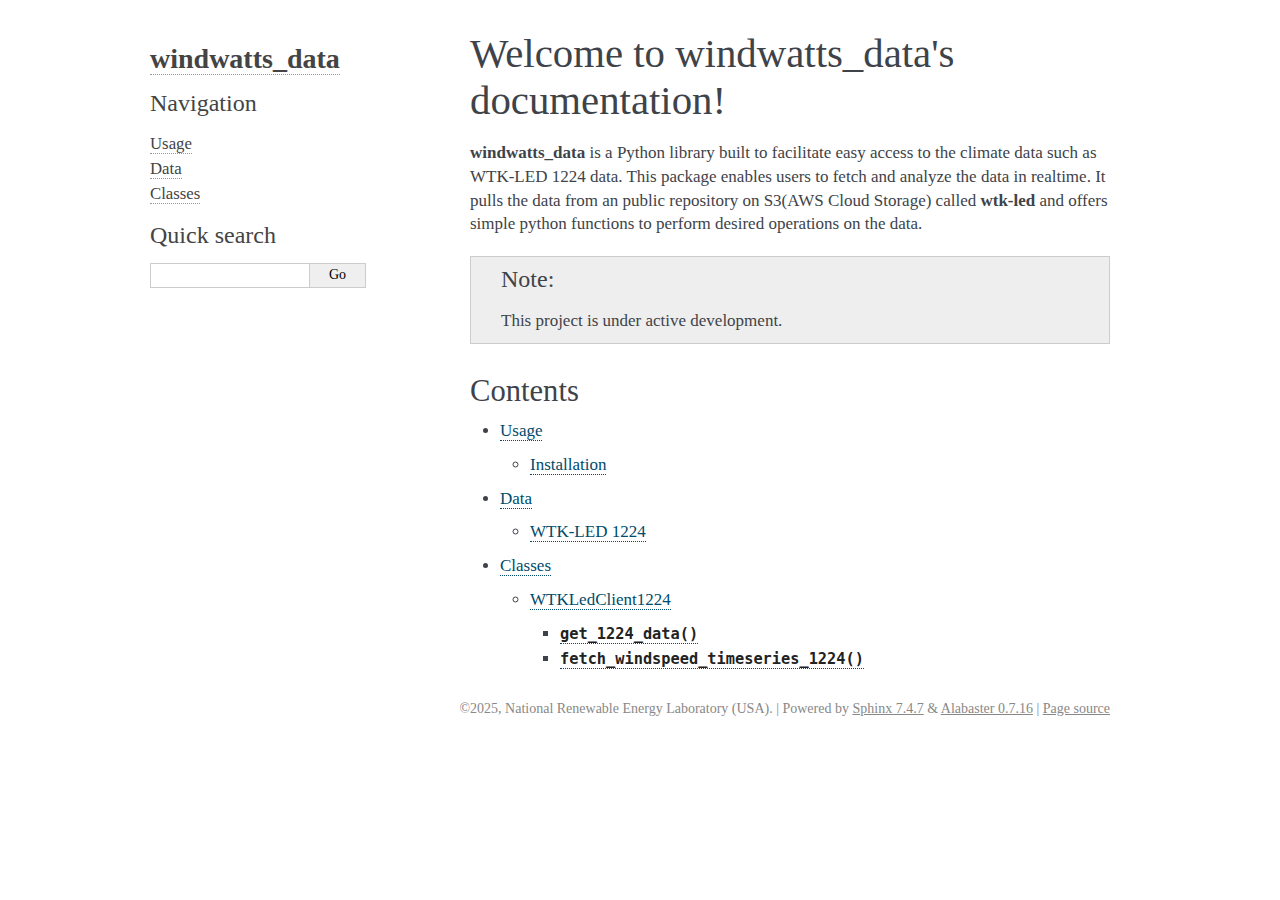
<file: index.html>
<!DOCTYPE html>

<html lang="English" data-content_root="./">
  <head>
    <meta charset="utf-8" />
    <meta name="viewport" content="width=device-width, initial-scale=1.0" /><meta name="viewport" content="width=device-width, initial-scale=1" />

    <title>Welcome to windwatts_data&#39;s documentation! &#8212; windwatts_data 1.0.0 documentation</title>
    <link rel="stylesheet" type="text/css" href="_static/pygments.css?v=5ecbeea2" />
    <link rel="stylesheet" type="text/css" href="_static/alabaster.css?v=12dfc556" />
    <script src="_static/documentation_options.js?v=80cc54d1"></script>
    <script src="_static/doctools.js?v=9a2dae69"></script>
    <script src="_static/sphinx_highlight.js?v=dc90522c"></script>
    <link rel="index" title="Index" href="genindex.html" />
    <link rel="search" title="Search" href="search.html" />
    <link rel="next" title="Usage" href="usage.html" />
   
  <link rel="stylesheet" href="_static/custom.css" type="text/css" />
  

  
  

  </head><body>
  

    <div class="document">
      <div class="documentwrapper">
        <div class="bodywrapper">
          

          <div class="body" role="main">
            
  <section id="welcome-to-windwatts-data-s-documentation">
<h1>Welcome to windwatts_data's documentation!<a class="headerlink" href="#welcome-to-windwatts-data-s-documentation" title="Link to this heading">¶</a></h1>
<p><strong>windwatts_data</strong> is a Python library built to facilitate easy access to the climate data such as WTK-LED 1224 data.
This package enables users to fetch and analyze the data in realtime. It pulls the data from an public repository on S3(AWS Cloud Storage) called <strong>wtk-led</strong>
and offers simple python functions to perform desired operations on the data.</p>
<div class="admonition note">
<p class="admonition-title">Note</p>
<p>This project is under active development.</p>
</div>
<section id="contents">
<h2>Contents<a class="headerlink" href="#contents" title="Link to this heading">¶</a></h2>
<div class="toctree-wrapper compound">
<ul>
<li class="toctree-l1"><a class="reference internal" href="usage.html">Usage</a><ul>
<li class="toctree-l2"><a class="reference internal" href="usage.html#installation">Installation</a></li>
</ul>
</li>
<li class="toctree-l1"><a class="reference internal" href="data.html">Data</a><ul>
<li class="toctree-l2"><a class="reference internal" href="data.html#wtk-led-1224">WTK-LED 1224</a></li>
</ul>
</li>
<li class="toctree-l1"><a class="reference internal" href="classes.html">Classes</a><ul>
<li class="toctree-l2"><a class="reference internal" href="classes.html#wtkledclient1224">WTKLedClient1224</a><ul>
<li class="toctree-l3"><a class="reference internal" href="classes.html#windwatts_data.wtk_client_1224.WTKLedClient1224.get_1224_data"><code class="docutils literal notranslate"><span class="pre">get_1224_data()</span></code></a></li>
<li class="toctree-l3"><a class="reference internal" href="classes.html#windwatts_data.wtk_client_1224.WTKLedClient1224.fetch_windspeed_timeseries_1224"><code class="docutils literal notranslate"><span class="pre">fetch_windspeed_timeseries_1224()</span></code></a></li>
</ul>
</li>
</ul>
</li>
</ul>
</div>
</section>
</section>


          </div>
          
        </div>
      </div>
      <div class="sphinxsidebar" role="navigation" aria-label="Main">
        <div class="sphinxsidebarwrapper">
<h1 class="logo"><a href="#">windwatts_data</a></h1>








<h3>Navigation</h3>
<ul>
<li class="toctree-l1"><a class="reference internal" href="usage.html">Usage</a></li>
<li class="toctree-l1"><a class="reference internal" href="data.html">Data</a></li>
<li class="toctree-l1"><a class="reference internal" href="classes.html">Classes</a></li>
</ul>

<div class="relations">
<h3>Related Topics</h3>
<ul>
  <li><a href="#">Documentation overview</a><ul>
      <li>Next: <a href="usage.html" title="next chapter">Usage</a></li>
  </ul></li>
</ul>
</div>
<search id="searchbox" style="display: none" role="search">
  <h3 id="searchlabel">Quick search</h3>
    <div class="searchformwrapper">
    <form class="search" action="search.html" method="get">
      <input type="text" name="q" aria-labelledby="searchlabel" autocomplete="off" autocorrect="off" autocapitalize="off" spellcheck="false"/>
      <input type="submit" value="Go" />
    </form>
    </div>
</search>
<script>document.getElementById('searchbox').style.display = "block"</script>








        </div>
      </div>
      <div class="clearer"></div>
    </div>
    <div class="footer">
      &#169;2025, National Renewable Energy Laboratory (USA).
      
      |
      Powered by <a href="https://www.sphinx-doc.org/">Sphinx 7.4.7</a>
      &amp; <a href="https://alabaster.readthedocs.io">Alabaster 0.7.16</a>
      
      |
      <a href="_sources/index.rst.txt"
          rel="nofollow">Page source</a>
    </div>

    

    
  </body>
</html>
</file>
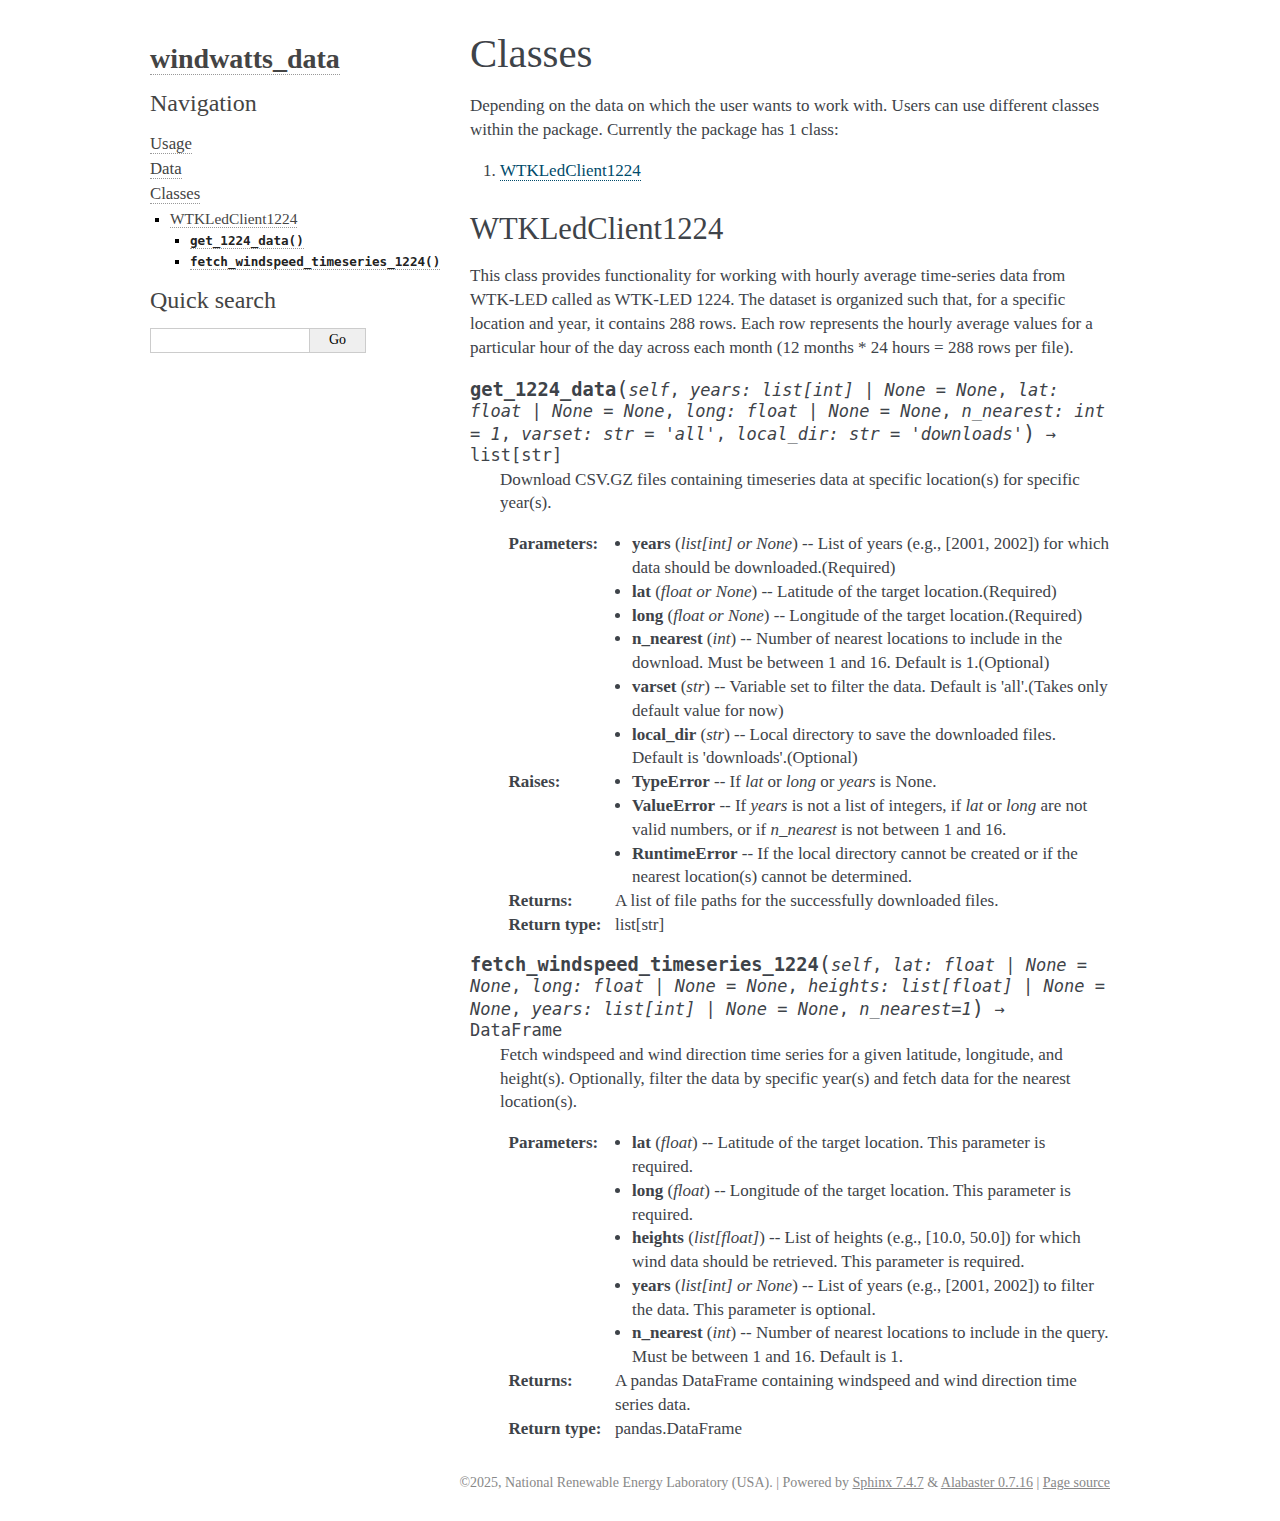
<file: classes.html>
<!DOCTYPE html>

<html lang="English" data-content_root="./">
  <head>
    <meta charset="utf-8" />
    <meta name="viewport" content="width=device-width, initial-scale=1.0" /><meta name="viewport" content="width=device-width, initial-scale=1" />

    <title>Classes &#8212; windwatts_data 1.0.0 documentation</title>
    <link rel="stylesheet" type="text/css" href="_static/pygments.css?v=5ecbeea2" />
    <link rel="stylesheet" type="text/css" href="_static/alabaster.css?v=12dfc556" />
    <script src="_static/documentation_options.js?v=80cc54d1"></script>
    <script src="_static/doctools.js?v=9a2dae69"></script>
    <script src="_static/sphinx_highlight.js?v=dc90522c"></script>
    <link rel="index" title="Index" href="genindex.html" />
    <link rel="search" title="Search" href="search.html" />
    <link rel="prev" title="Data" href="data.html" />
   
  <link rel="stylesheet" href="_static/custom.css" type="text/css" />
  

  
  

  </head><body>
  

    <div class="document">
      <div class="documentwrapper">
        <div class="bodywrapper">
          

          <div class="body" role="main">
            
  <section id="classes">
<h1>Classes<a class="headerlink" href="#classes" title="Link to this heading">¶</a></h1>
<p>Depending on the data on which the user wants to work with. Users can use different classes within the package.
Currently the package has 1 class:</p>
<ol class="arabic simple">
<li><p><a class="reference internal" href="#wtkledclient1224"><span class="std std-ref">WTKLedClient1224</span></a></p></li>
</ol>
<section id="wtkledclient1224">
<span id="id1"></span><h2>WTKLedClient1224<a class="headerlink" href="#wtkledclient1224" title="Link to this heading">¶</a></h2>
<p>This class provides functionality for working with hourly average time-series data from WTK-LED called as WTK-LED 1224. The dataset is organized such that,
for a specific location and year, it contains 288 rows. Each row represents the hourly average values for a particular hour of the day across
each month (12 months * 24 hours = 288 rows per file).</p>
<dl class="py function">
<dt class="sig sig-object py" id="windwatts_data.wtk_client_1224.WTKLedClient1224.get_1224_data">
<span class="sig-name descname"><span class="pre">get_1224_data</span></span><span class="sig-paren">(</span><em class="sig-param"><span class="n"><span class="pre">self</span></span></em>, <em class="sig-param"><span class="n"><span class="pre">years</span></span><span class="p"><span class="pre">:</span></span><span class="w"> </span><span class="n"><span class="pre">list</span><span class="p"><span class="pre">[</span></span><span class="pre">int</span><span class="p"><span class="pre">]</span></span><span class="w"> </span><span class="p"><span class="pre">|</span></span><span class="w"> </span><span class="pre">None</span></span><span class="w"> </span><span class="o"><span class="pre">=</span></span><span class="w"> </span><span class="default_value"><span class="pre">None</span></span></em>, <em class="sig-param"><span class="n"><span class="pre">lat</span></span><span class="p"><span class="pre">:</span></span><span class="w"> </span><span class="n"><span class="pre">float</span><span class="w"> </span><span class="p"><span class="pre">|</span></span><span class="w"> </span><span class="pre">None</span></span><span class="w"> </span><span class="o"><span class="pre">=</span></span><span class="w"> </span><span class="default_value"><span class="pre">None</span></span></em>, <em class="sig-param"><span class="n"><span class="pre">long</span></span><span class="p"><span class="pre">:</span></span><span class="w"> </span><span class="n"><span class="pre">float</span><span class="w"> </span><span class="p"><span class="pre">|</span></span><span class="w"> </span><span class="pre">None</span></span><span class="w"> </span><span class="o"><span class="pre">=</span></span><span class="w"> </span><span class="default_value"><span class="pre">None</span></span></em>, <em class="sig-param"><span class="n"><span class="pre">n_nearest</span></span><span class="p"><span class="pre">:</span></span><span class="w"> </span><span class="n"><span class="pre">int</span></span><span class="w"> </span><span class="o"><span class="pre">=</span></span><span class="w"> </span><span class="default_value"><span class="pre">1</span></span></em>, <em class="sig-param"><span class="n"><span class="pre">varset</span></span><span class="p"><span class="pre">:</span></span><span class="w"> </span><span class="n"><span class="pre">str</span></span><span class="w"> </span><span class="o"><span class="pre">=</span></span><span class="w"> </span><span class="default_value"><span class="pre">'all'</span></span></em>, <em class="sig-param"><span class="n"><span class="pre">local_dir</span></span><span class="p"><span class="pre">:</span></span><span class="w"> </span><span class="n"><span class="pre">str</span></span><span class="w"> </span><span class="o"><span class="pre">=</span></span><span class="w"> </span><span class="default_value"><span class="pre">'downloads'</span></span></em><span class="sig-paren">)</span> <span class="sig-return"><span class="sig-return-icon">&#x2192;</span> <span class="sig-return-typehint"><span class="pre">list</span><span class="p"><span class="pre">[</span></span><span class="pre">str</span><span class="p"><span class="pre">]</span></span></span></span><a class="headerlink" href="#windwatts_data.wtk_client_1224.WTKLedClient1224.get_1224_data" title="Link to this definition">¶</a></dt>
<dd><p>Download CSV.GZ files containing timeseries data at specific location(s) for specific year(s).</p>
<dl class="field-list simple">
<dt class="field-odd">Parameters<span class="colon">:</span></dt>
<dd class="field-odd"><ul class="simple">
<li><p><strong>years</strong> (<em>list</em><em>[</em><em>int</em><em>] or </em><em>None</em>) -- List of years (e.g., [2001, 2002]) for which data should be downloaded.(Required)</p></li>
<li><p><strong>lat</strong> (<em>float</em><em> or </em><em>None</em>) -- Latitude of the target location.(Required)</p></li>
<li><p><strong>long</strong> (<em>float</em><em> or </em><em>None</em>) -- Longitude of the target location.(Required)</p></li>
<li><p><strong>n_nearest</strong> (<em>int</em>) -- Number of nearest locations to include in the download. Must be between 1 and 16. Default is 1.(Optional)</p></li>
<li><p><strong>varset</strong> (<em>str</em>) -- Variable set to filter the data. Default is 'all'.(Takes only default value for now)</p></li>
<li><p><strong>local_dir</strong> (<em>str</em>) -- Local directory to save the downloaded files. Default is 'downloads'.(Optional)</p></li>
</ul>
</dd>
<dt class="field-even">Raises<span class="colon">:</span></dt>
<dd class="field-even"><ul class="simple">
<li><p><strong>TypeError</strong> -- If <cite>lat</cite> or <cite>long</cite> or <cite>years</cite> is None.</p></li>
<li><p><strong>ValueError</strong> -- If <cite>years</cite> is not a list of integers, if <cite>lat</cite> or <cite>long</cite> are not valid numbers, 
or if <cite>n_nearest</cite> is not between 1 and 16.</p></li>
<li><p><strong>RuntimeError</strong> -- If the local directory cannot be created or if the nearest location(s) cannot be determined.</p></li>
</ul>
</dd>
<dt class="field-odd">Returns<span class="colon">:</span></dt>
<dd class="field-odd"><p>A list of file paths for the successfully downloaded files.</p>
</dd>
<dt class="field-even">Return type<span class="colon">:</span></dt>
<dd class="field-even"><p>list[str]</p>
</dd>
</dl>
</dd></dl>

<dl class="py function">
<dt class="sig sig-object py" id="windwatts_data.wtk_client_1224.WTKLedClient1224.fetch_windspeed_timeseries_1224">
<span class="sig-name descname"><span class="pre">fetch_windspeed_timeseries_1224</span></span><span class="sig-paren">(</span><em class="sig-param"><span class="n"><span class="pre">self</span></span></em>, <em class="sig-param"><span class="n"><span class="pre">lat</span></span><span class="p"><span class="pre">:</span></span><span class="w"> </span><span class="n"><span class="pre">float</span><span class="w"> </span><span class="p"><span class="pre">|</span></span><span class="w"> </span><span class="pre">None</span></span><span class="w"> </span><span class="o"><span class="pre">=</span></span><span class="w"> </span><span class="default_value"><span class="pre">None</span></span></em>, <em class="sig-param"><span class="n"><span class="pre">long</span></span><span class="p"><span class="pre">:</span></span><span class="w"> </span><span class="n"><span class="pre">float</span><span class="w"> </span><span class="p"><span class="pre">|</span></span><span class="w"> </span><span class="pre">None</span></span><span class="w"> </span><span class="o"><span class="pre">=</span></span><span class="w"> </span><span class="default_value"><span class="pre">None</span></span></em>, <em class="sig-param"><span class="n"><span class="pre">heights</span></span><span class="p"><span class="pre">:</span></span><span class="w"> </span><span class="n"><span class="pre">list</span><span class="p"><span class="pre">[</span></span><span class="pre">float</span><span class="p"><span class="pre">]</span></span><span class="w"> </span><span class="p"><span class="pre">|</span></span><span class="w"> </span><span class="pre">None</span></span><span class="w"> </span><span class="o"><span class="pre">=</span></span><span class="w"> </span><span class="default_value"><span class="pre">None</span></span></em>, <em class="sig-param"><span class="n"><span class="pre">years</span></span><span class="p"><span class="pre">:</span></span><span class="w"> </span><span class="n"><span class="pre">list</span><span class="p"><span class="pre">[</span></span><span class="pre">int</span><span class="p"><span class="pre">]</span></span><span class="w"> </span><span class="p"><span class="pre">|</span></span><span class="w"> </span><span class="pre">None</span></span><span class="w"> </span><span class="o"><span class="pre">=</span></span><span class="w"> </span><span class="default_value"><span class="pre">None</span></span></em>, <em class="sig-param"><span class="n"><span class="pre">n_nearest</span></span><span class="o"><span class="pre">=</span></span><span class="default_value"><span class="pre">1</span></span></em><span class="sig-paren">)</span> <span class="sig-return"><span class="sig-return-icon">&#x2192;</span> <span class="sig-return-typehint"><span class="pre">DataFrame</span></span></span><a class="headerlink" href="#windwatts_data.wtk_client_1224.WTKLedClient1224.fetch_windspeed_timeseries_1224" title="Link to this definition">¶</a></dt>
<dd><p>Fetch windspeed and wind direction time series for a given latitude, longitude, and height(s).
Optionally, filter the data by specific year(s) and fetch data for the nearest location(s).</p>
<dl class="field-list simple">
<dt class="field-odd">Parameters<span class="colon">:</span></dt>
<dd class="field-odd"><ul class="simple">
<li><p><strong>lat</strong> (<em>float</em>) -- Latitude of the target location. This parameter is required.</p></li>
<li><p><strong>long</strong> (<em>float</em>) -- Longitude of the target location. This parameter is required.</p></li>
<li><p><strong>heights</strong> (<em>list</em><em>[</em><em>float</em><em>]</em>) -- List of heights (e.g., [10.0, 50.0]) for which wind data should be retrieved. This parameter is required.</p></li>
<li><p><strong>years</strong> (<em>list</em><em>[</em><em>int</em><em>] or </em><em>None</em>) -- List of years (e.g., [2001, 2002]) to filter the data. This parameter is optional.</p></li>
<li><p><strong>n_nearest</strong> (<em>int</em>) -- Number of nearest locations to include in the query. Must be between 1 and 16. Default is 1.</p></li>
</ul>
</dd>
<dt class="field-even">Returns<span class="colon">:</span></dt>
<dd class="field-even"><p>A pandas DataFrame containing windspeed and wind direction time series data.</p>
</dd>
<dt class="field-odd">Return type<span class="colon">:</span></dt>
<dd class="field-odd"><p>pandas.DataFrame</p>
</dd>
</dl>
</dd></dl>

</section>
</section>


          </div>
          
        </div>
      </div>
      <div class="sphinxsidebar" role="navigation" aria-label="Main">
        <div class="sphinxsidebarwrapper">
<h1 class="logo"><a href="index.html">windwatts_data</a></h1>








<h3>Navigation</h3>
<ul class="current">
<li class="toctree-l1"><a class="reference internal" href="usage.html">Usage</a></li>
<li class="toctree-l1"><a class="reference internal" href="data.html">Data</a></li>
<li class="toctree-l1 current"><a class="current reference internal" href="#">Classes</a><ul>
<li class="toctree-l2"><a class="reference internal" href="#wtkledclient1224">WTKLedClient1224</a><ul>
<li class="toctree-l3"><a class="reference internal" href="#windwatts_data.wtk_client_1224.WTKLedClient1224.get_1224_data"><code class="docutils literal notranslate"><span class="pre">get_1224_data()</span></code></a></li>
<li class="toctree-l3"><a class="reference internal" href="#windwatts_data.wtk_client_1224.WTKLedClient1224.fetch_windspeed_timeseries_1224"><code class="docutils literal notranslate"><span class="pre">fetch_windspeed_timeseries_1224()</span></code></a></li>
</ul>
</li>
</ul>
</li>
</ul>

<div class="relations">
<h3>Related Topics</h3>
<ul>
  <li><a href="index.html">Documentation overview</a><ul>
      <li>Previous: <a href="data.html" title="previous chapter">Data</a></li>
  </ul></li>
</ul>
</div>
<search id="searchbox" style="display: none" role="search">
  <h3 id="searchlabel">Quick search</h3>
    <div class="searchformwrapper">
    <form class="search" action="search.html" method="get">
      <input type="text" name="q" aria-labelledby="searchlabel" autocomplete="off" autocorrect="off" autocapitalize="off" spellcheck="false"/>
      <input type="submit" value="Go" />
    </form>
    </div>
</search>
<script>document.getElementById('searchbox').style.display = "block"</script>








        </div>
      </div>
      <div class="clearer"></div>
    </div>
    <div class="footer">
      &#169;2025, National Renewable Energy Laboratory (USA).
      
      |
      Powered by <a href="https://www.sphinx-doc.org/">Sphinx 7.4.7</a>
      &amp; <a href="https://alabaster.readthedocs.io">Alabaster 0.7.16</a>
      
      |
      <a href="_sources/classes.rst.txt"
          rel="nofollow">Page source</a>
    </div>

    

    
  </body>
</html>
</file>
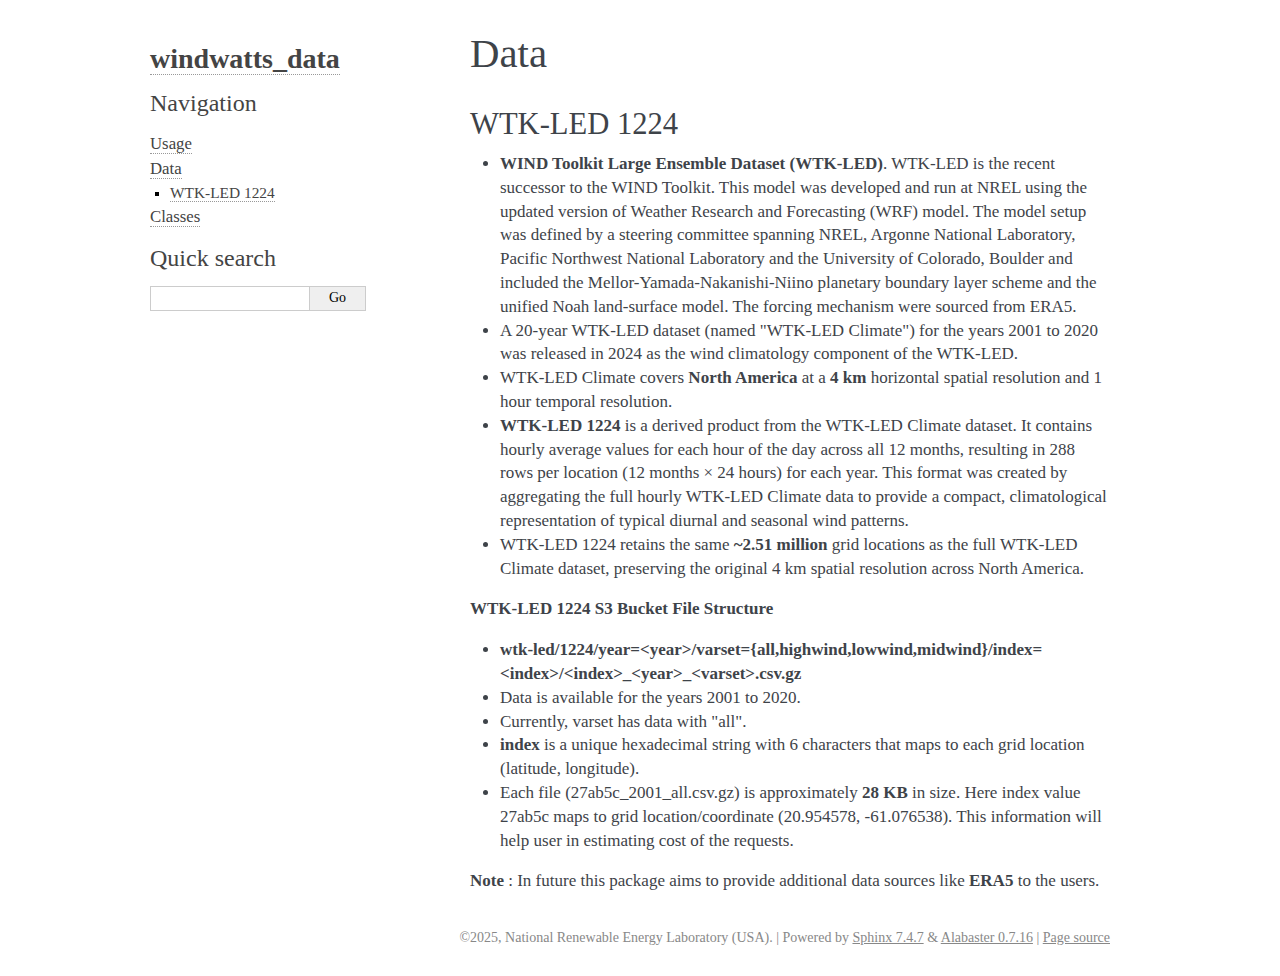
<file: data.html>
<!DOCTYPE html>

<html lang="English" data-content_root="./">
  <head>
    <meta charset="utf-8" />
    <meta name="viewport" content="width=device-width, initial-scale=1.0" /><meta name="viewport" content="width=device-width, initial-scale=1" />

    <title>Data &#8212; windwatts_data 1.0.0 documentation</title>
    <link rel="stylesheet" type="text/css" href="_static/pygments.css?v=5ecbeea2" />
    <link rel="stylesheet" type="text/css" href="_static/alabaster.css?v=12dfc556" />
    <script src="_static/documentation_options.js?v=80cc54d1"></script>
    <script src="_static/doctools.js?v=9a2dae69"></script>
    <script src="_static/sphinx_highlight.js?v=dc90522c"></script>
    <link rel="index" title="Index" href="genindex.html" />
    <link rel="search" title="Search" href="search.html" />
    <link rel="next" title="Classes" href="classes.html" />
    <link rel="prev" title="Usage" href="usage.html" />
   
  <link rel="stylesheet" href="_static/custom.css" type="text/css" />
  

  
  

  </head><body>
  

    <div class="document">
      <div class="documentwrapper">
        <div class="bodywrapper">
          

          <div class="body" role="main">
            
  <section id="data">
<h1>Data<a class="headerlink" href="#data" title="Link to this heading">¶</a></h1>
<section id="wtk-led-1224">
<h2>WTK-LED 1224<a class="headerlink" href="#wtk-led-1224" title="Link to this heading">¶</a></h2>
<ul class="simple">
<li><p><strong>WIND Toolkit Large Ensemble Dataset (WTK-LED)</strong>. WTK-LED is the recent successor to the WIND Toolkit. This model was developed and run at NREL using the updated version of Weather Research and Forecasting (WRF) model. The model setup was defined by a steering committee spanning NREL, Argonne National Laboratory, Pacific Northwest National Laboratory and the University of Colorado, Boulder and included the Mellor-Yamada-Nakanishi-Niino planetary boundary layer scheme and the unified Noah land-surface model. The forcing mechanism were sourced from ERA5.</p></li>
<li><p>A 20-year WTK-LED dataset (named &quot;WTK-LED Climate&quot;) for the years 2001 to 2020 was released in 2024 as the wind climatology component of the WTK-LED.</p></li>
<li><p>WTK-LED Climate covers <strong>North America</strong> at a <strong>4 km</strong> horizontal spatial resolution and 1 hour temporal resolution.</p></li>
<li><p><strong>WTK-LED 1224</strong> is a derived product from the WTK-LED Climate dataset. It contains hourly average values for each hour of the day across all 12 months, resulting in 288 rows per location (12 months × 24 hours) for each year. This format was created by aggregating the full hourly WTK-LED Climate data to provide a compact, climatological representation of typical diurnal and seasonal wind patterns.</p></li>
<li><p>WTK-LED 1224 retains the same <strong>~2.51 million</strong> grid locations as the full WTK-LED Climate dataset, preserving the original 4 km spatial resolution across North America.</p></li>
</ul>
<p><strong>WTK-LED 1224 S3 Bucket File Structure</strong></p>
<ul class="simple">
<li><p><strong>wtk-led/1224/year=&lt;year&gt;/varset={all,highwind,lowwind,midwind}/index=&lt;index&gt;/&lt;index&gt;_&lt;year&gt;_&lt;varset&gt;.csv.gz</strong></p></li>
<li><p>Data is available for the years 2001 to 2020.</p></li>
<li><p>Currently, varset has data with &quot;all&quot;.</p></li>
<li><p><strong>index</strong> is a unique hexadecimal string with 6 characters that maps to each grid location (latitude, longitude).</p></li>
<li><p>Each file (27ab5c_2001_all.csv.gz) is approximately <strong>28 KB</strong> in size. Here index value 27ab5c maps to grid location/coordinate (20.954578, -61.076538). This information will help user in estimating cost of the requests.</p></li>
</ul>
<p><strong>Note</strong> : In future this package aims to provide additional data sources like <strong>ERA5</strong> to the users.</p>
</section>
</section>


          </div>
          
        </div>
      </div>
      <div class="sphinxsidebar" role="navigation" aria-label="Main">
        <div class="sphinxsidebarwrapper">
<h1 class="logo"><a href="index.html">windwatts_data</a></h1>








<h3>Navigation</h3>
<ul class="current">
<li class="toctree-l1"><a class="reference internal" href="usage.html">Usage</a></li>
<li class="toctree-l1 current"><a class="current reference internal" href="#">Data</a><ul>
<li class="toctree-l2"><a class="reference internal" href="#wtk-led-1224">WTK-LED 1224</a></li>
</ul>
</li>
<li class="toctree-l1"><a class="reference internal" href="classes.html">Classes</a></li>
</ul>

<div class="relations">
<h3>Related Topics</h3>
<ul>
  <li><a href="index.html">Documentation overview</a><ul>
      <li>Previous: <a href="usage.html" title="previous chapter">Usage</a></li>
      <li>Next: <a href="classes.html" title="next chapter">Classes</a></li>
  </ul></li>
</ul>
</div>
<search id="searchbox" style="display: none" role="search">
  <h3 id="searchlabel">Quick search</h3>
    <div class="searchformwrapper">
    <form class="search" action="search.html" method="get">
      <input type="text" name="q" aria-labelledby="searchlabel" autocomplete="off" autocorrect="off" autocapitalize="off" spellcheck="false"/>
      <input type="submit" value="Go" />
    </form>
    </div>
</search>
<script>document.getElementById('searchbox').style.display = "block"</script>








        </div>
      </div>
      <div class="clearer"></div>
    </div>
    <div class="footer">
      &#169;2025, National Renewable Energy Laboratory (USA).
      
      |
      Powered by <a href="https://www.sphinx-doc.org/">Sphinx 7.4.7</a>
      &amp; <a href="https://alabaster.readthedocs.io">Alabaster 0.7.16</a>
      
      |
      <a href="_sources/data.rst.txt"
          rel="nofollow">Page source</a>
    </div>

    

    
  </body>
</html>
</file>
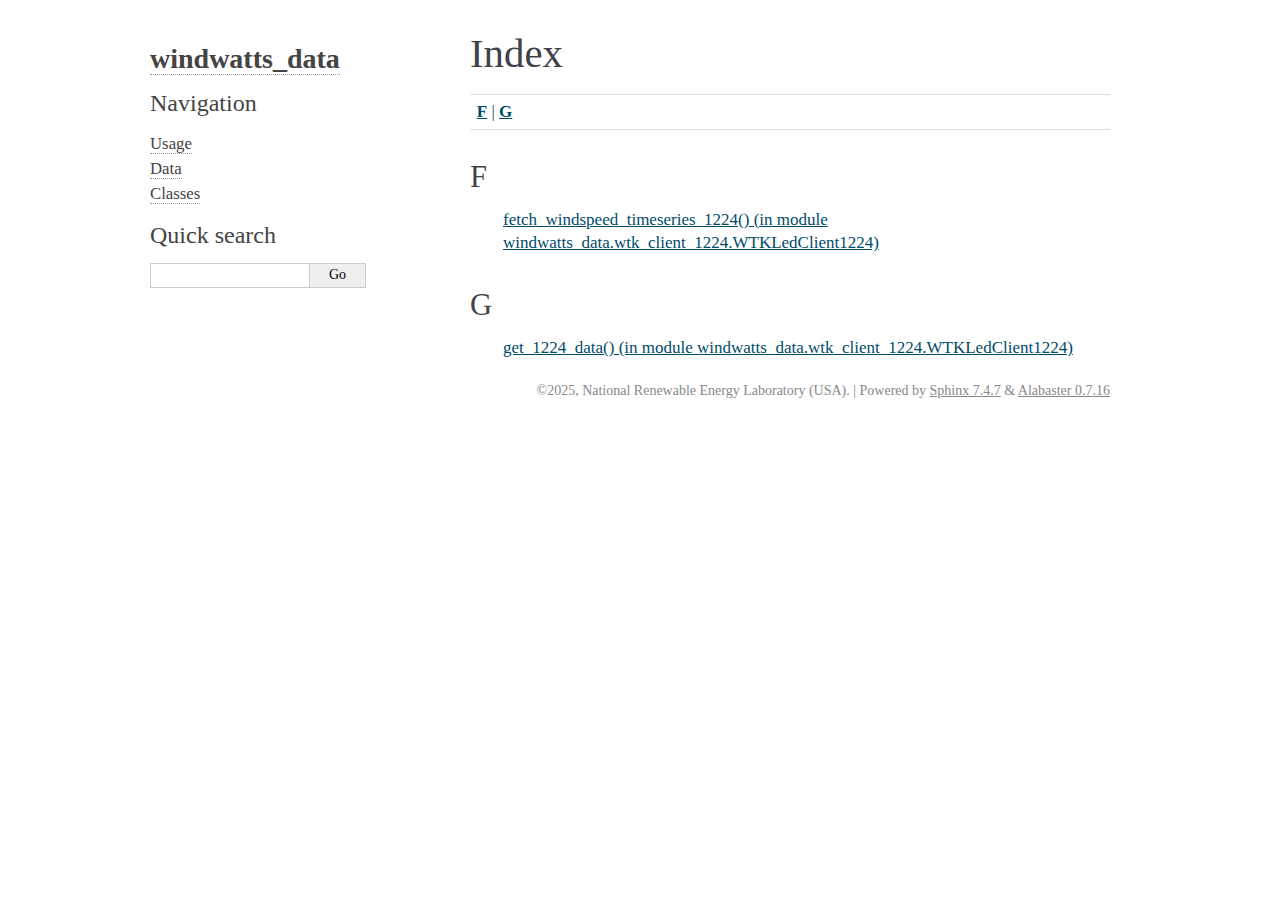
<file: genindex.html>
<!DOCTYPE html>

<html lang="English" data-content_root="./">
  <head>
    <meta charset="utf-8" />
    <meta name="viewport" content="width=device-width, initial-scale=1.0" />
    <title>Index &#8212; windwatts_data 1.0.0 documentation</title>
    <link rel="stylesheet" type="text/css" href="_static/pygments.css?v=5ecbeea2" />
    <link rel="stylesheet" type="text/css" href="_static/alabaster.css?v=12dfc556" />
    <script src="_static/documentation_options.js?v=80cc54d1"></script>
    <script src="_static/doctools.js?v=9a2dae69"></script>
    <script src="_static/sphinx_highlight.js?v=dc90522c"></script>
    <link rel="index" title="Index" href="#" />
    <link rel="search" title="Search" href="search.html" />
   
  <link rel="stylesheet" href="_static/custom.css" type="text/css" />
  

  
  

  </head><body>
  

    <div class="document">
      <div class="documentwrapper">
        <div class="bodywrapper">
          

          <div class="body" role="main">
            

<h1 id="index">Index</h1>

<div class="genindex-jumpbox">
 <a href="#F"><strong>F</strong></a>
 | <a href="#G"><strong>G</strong></a>
 
</div>
<h2 id="F">F</h2>
<table style="width: 100%" class="indextable genindextable"><tr>
  <td style="width: 33%; vertical-align: top;"><ul>
      <li><a href="classes.html#windwatts_data.wtk_client_1224.WTKLedClient1224.fetch_windspeed_timeseries_1224">fetch_windspeed_timeseries_1224() (in module windwatts_data.wtk_client_1224.WTKLedClient1224)</a>
</li>
  </ul></td>
</tr></table>

<h2 id="G">G</h2>
<table style="width: 100%" class="indextable genindextable"><tr>
  <td style="width: 33%; vertical-align: top;"><ul>
      <li><a href="classes.html#windwatts_data.wtk_client_1224.WTKLedClient1224.get_1224_data">get_1224_data() (in module windwatts_data.wtk_client_1224.WTKLedClient1224)</a>
</li>
  </ul></td>
</tr></table>



          </div>
          
        </div>
      </div>
      <div class="sphinxsidebar" role="navigation" aria-label="Main">
        <div class="sphinxsidebarwrapper">
<h1 class="logo"><a href="index.html">windwatts_data</a></h1>








<h3>Navigation</h3>
<ul>
<li class="toctree-l1"><a class="reference internal" href="usage.html">Usage</a></li>
<li class="toctree-l1"><a class="reference internal" href="data.html">Data</a></li>
<li class="toctree-l1"><a class="reference internal" href="classes.html">Classes</a></li>
</ul>

<div class="relations">
<h3>Related Topics</h3>
<ul>
  <li><a href="index.html">Documentation overview</a><ul>
  </ul></li>
</ul>
</div>
<search id="searchbox" style="display: none" role="search">
  <h3 id="searchlabel">Quick search</h3>
    <div class="searchformwrapper">
    <form class="search" action="search.html" method="get">
      <input type="text" name="q" aria-labelledby="searchlabel" autocomplete="off" autocorrect="off" autocapitalize="off" spellcheck="false"/>
      <input type="submit" value="Go" />
    </form>
    </div>
</search>
<script>document.getElementById('searchbox').style.display = "block"</script>








        </div>
      </div>
      <div class="clearer"></div>
    </div>
    <div class="footer">
      &#169;2025, National Renewable Energy Laboratory (USA).
      
      |
      Powered by <a href="https://www.sphinx-doc.org/">Sphinx 7.4.7</a>
      &amp; <a href="https://alabaster.readthedocs.io">Alabaster 0.7.16</a>
      
    </div>

    

    
  </body>
</html>
</file>
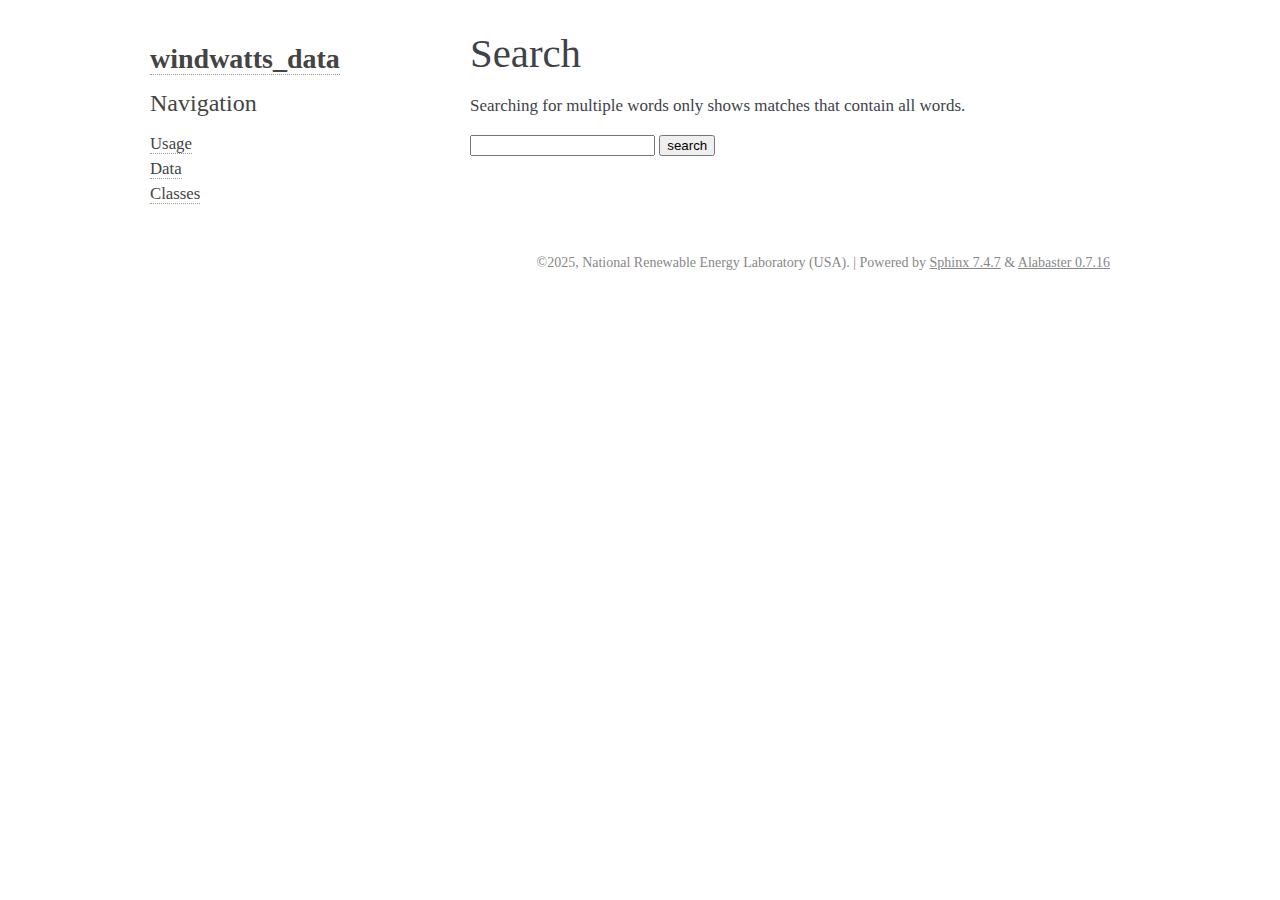
<file: search.html>
<!DOCTYPE html>

<html lang="English" data-content_root="./">
  <head>
    <meta charset="utf-8" />
    <meta name="viewport" content="width=device-width, initial-scale=1.0" />
    <title>Search &#8212; windwatts_data 1.0.0 documentation</title>
    <link rel="stylesheet" type="text/css" href="_static/pygments.css?v=5ecbeea2" />
    <link rel="stylesheet" type="text/css" href="_static/alabaster.css?v=12dfc556" />
    
    <script src="_static/documentation_options.js?v=80cc54d1"></script>
    <script src="_static/doctools.js?v=9a2dae69"></script>
    <script src="_static/sphinx_highlight.js?v=dc90522c"></script>
    <script src="_static/searchtools.js"></script>
    <script src="_static/language_data.js"></script>
    <link rel="index" title="Index" href="genindex.html" />
    <link rel="search" title="Search" href="#" />
    <script src="searchindex.js" defer="defer"></script>
    <meta name="robots" content="noindex" />
    
   
  <link rel="stylesheet" href="_static/custom.css" type="text/css" />
  

  
  


  </head><body>
  

    <div class="document">
      <div class="documentwrapper">
        <div class="bodywrapper">
          

          <div class="body" role="main">
            
  <h1 id="search-documentation">Search</h1>
  
  <noscript>
  <div class="admonition warning">
  <p>
    Please activate JavaScript to enable the search
    functionality.
  </p>
  </div>
  </noscript>
  
  
  <p>
    Searching for multiple words only shows matches that contain
    all words.
  </p>
  
  
  <form action="" method="get">
    <input type="text" name="q" aria-labelledby="search-documentation" value="" autocomplete="off" autocorrect="off" autocapitalize="off" spellcheck="false"/>
    <input type="submit" value="search" />
    <span id="search-progress" style="padding-left: 10px"></span>
  </form>
  
  
  <div id="search-results"></div>
  

          </div>
          
        </div>
      </div>
      <div class="sphinxsidebar" role="navigation" aria-label="Main">
        <div class="sphinxsidebarwrapper">
<h1 class="logo"><a href="index.html">windwatts_data</a></h1>








<h3>Navigation</h3>
<ul>
<li class="toctree-l1"><a class="reference internal" href="usage.html">Usage</a></li>
<li class="toctree-l1"><a class="reference internal" href="data.html">Data</a></li>
<li class="toctree-l1"><a class="reference internal" href="classes.html">Classes</a></li>
</ul>

<div class="relations">
<h3>Related Topics</h3>
<ul>
  <li><a href="index.html">Documentation overview</a><ul>
  </ul></li>
</ul>
</div>








        </div>
      </div>
      <div class="clearer"></div>
    </div>
    <div class="footer">
      &#169;2025, National Renewable Energy Laboratory (USA).
      
      |
      Powered by <a href="https://www.sphinx-doc.org/">Sphinx 7.4.7</a>
      &amp; <a href="https://alabaster.readthedocs.io">Alabaster 0.7.16</a>
      
    </div>

    

    
  </body>
</html>
</file>
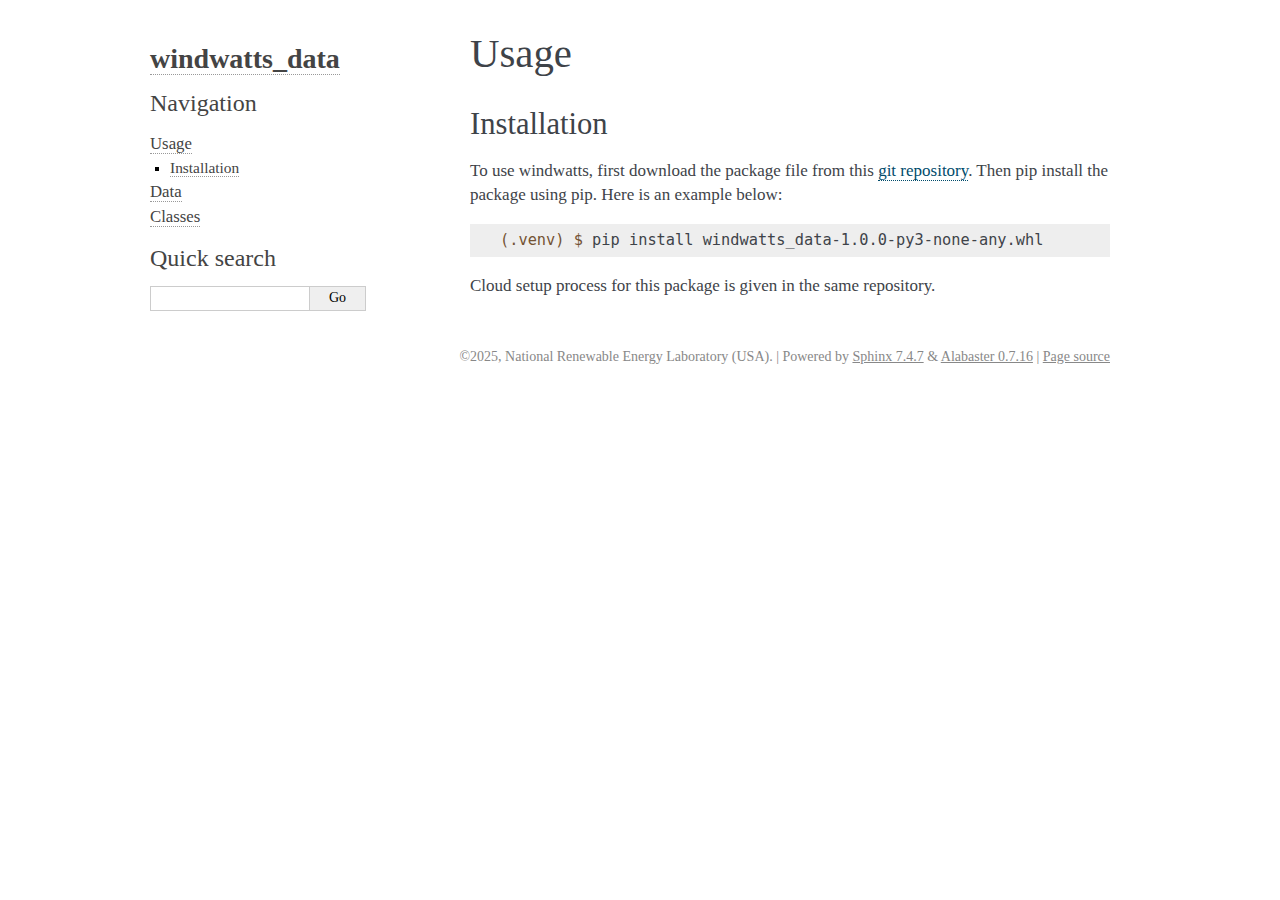
<file: usage.html>
<!DOCTYPE html>

<html lang="English" data-content_root="./">
  <head>
    <meta charset="utf-8" />
    <meta name="viewport" content="width=device-width, initial-scale=1.0" /><meta name="viewport" content="width=device-width, initial-scale=1" />

    <title>Usage &#8212; windwatts_data 1.0.0 documentation</title>
    <link rel="stylesheet" type="text/css" href="_static/pygments.css?v=5ecbeea2" />
    <link rel="stylesheet" type="text/css" href="_static/alabaster.css?v=12dfc556" />
    <script src="_static/documentation_options.js?v=80cc54d1"></script>
    <script src="_static/doctools.js?v=9a2dae69"></script>
    <script src="_static/sphinx_highlight.js?v=dc90522c"></script>
    <link rel="index" title="Index" href="genindex.html" />
    <link rel="search" title="Search" href="search.html" />
    <link rel="next" title="Data" href="data.html" />
    <link rel="prev" title="Welcome to windwatts_data&#39;s documentation!" href="index.html" />
   
  <link rel="stylesheet" href="_static/custom.css" type="text/css" />
  

  
  

  </head><body>
  

    <div class="document">
      <div class="documentwrapper">
        <div class="bodywrapper">
          

          <div class="body" role="main">
            
  <section id="usage">
<h1>Usage<a class="headerlink" href="#usage" title="Link to this heading">¶</a></h1>
<section id="installation">
<h2>Installation<a class="headerlink" href="#installation" title="Link to this heading">¶</a></h2>
<p>To use windwatts, first download the package file from this <a class="reference external" href="https://github.nrel.gov/wind-toolkit/wtk_led_client/">git repository</a>.
Then pip install the package using pip. Here is an example below:</p>
<div class="highlight-console notranslate"><div class="highlight"><pre><span></span><span class="gp gp-VirtualEnv">(.venv)</span> <span class="gp">$ </span>pip<span class="w"> </span>install<span class="w"> </span>windwatts_data-1.0.0-py3-none-any.whl
</pre></div>
</div>
<p>Cloud setup process for this package is given in the same repository.</p>
</section>
</section>


          </div>
          
        </div>
      </div>
      <div class="sphinxsidebar" role="navigation" aria-label="Main">
        <div class="sphinxsidebarwrapper">
<h1 class="logo"><a href="index.html">windwatts_data</a></h1>








<h3>Navigation</h3>
<ul class="current">
<li class="toctree-l1 current"><a class="current reference internal" href="#">Usage</a><ul>
<li class="toctree-l2"><a class="reference internal" href="#installation">Installation</a></li>
</ul>
</li>
<li class="toctree-l1"><a class="reference internal" href="data.html">Data</a></li>
<li class="toctree-l1"><a class="reference internal" href="classes.html">Classes</a></li>
</ul>

<div class="relations">
<h3>Related Topics</h3>
<ul>
  <li><a href="index.html">Documentation overview</a><ul>
      <li>Previous: <a href="index.html" title="previous chapter">Welcome to windwatts_data's documentation!</a></li>
      <li>Next: <a href="data.html" title="next chapter">Data</a></li>
  </ul></li>
</ul>
</div>
<search id="searchbox" style="display: none" role="search">
  <h3 id="searchlabel">Quick search</h3>
    <div class="searchformwrapper">
    <form class="search" action="search.html" method="get">
      <input type="text" name="q" aria-labelledby="searchlabel" autocomplete="off" autocorrect="off" autocapitalize="off" spellcheck="false"/>
      <input type="submit" value="Go" />
    </form>
    </div>
</search>
<script>document.getElementById('searchbox').style.display = "block"</script>








        </div>
      </div>
      <div class="clearer"></div>
    </div>
    <div class="footer">
      &#169;2025, National Renewable Energy Laboratory (USA).
      
      |
      Powered by <a href="https://www.sphinx-doc.org/">Sphinx 7.4.7</a>
      &amp; <a href="https://alabaster.readthedocs.io">Alabaster 0.7.16</a>
      
      |
      <a href="_sources/usage.rst.txt"
          rel="nofollow">Page source</a>
    </div>

    

    
  </body>
</html>
</file>
<file: _static/pygments.css>
pre { line-height: 125%; }
td.linenos .normal { color: inherit; background-color: transparent; padding-left: 5px; padding-right: 5px; }
span.linenos { color: inherit; background-color: transparent; padding-left: 5px; padding-right: 5px; }
td.linenos .special { color: #000000; background-color: #ffffc0; padding-left: 5px; padding-right: 5px; }
span.linenos.special { color: #000000; background-color: #ffffc0; padding-left: 5px; padding-right: 5px; }
.highlight .hll { background-color: #ffffcc }
.highlight { background: #f8f8f8; }
.highlight .c { color: #8F5902; font-style: italic } /* Comment */
.highlight .err { color: #A40000; border: 1px solid #EF2929 } /* Error */
.highlight .g { color: #000 } /* Generic */
.highlight .k { color: #004461; font-weight: bold } /* Keyword */
.highlight .l { color: #000 } /* Literal */
.highlight .n { color: #000 } /* Name */
.highlight .o { color: #582800 } /* Operator */
.highlight .x { color: #000 } /* Other */
.highlight .p { color: #000; font-weight: bold } /* Punctuation */
.highlight .ch { color: #8F5902; font-style: italic } /* Comment.Hashbang */
.highlight .cm { color: #8F5902; font-style: italic } /* Comment.Multiline */
.highlight .cp { color: #8F5902 } /* Comment.Preproc */
.highlight .cpf { color: #8F5902; font-style: italic } /* Comment.PreprocFile */
.highlight .c1 { color: #8F5902; font-style: italic } /* Comment.Single */
.highlight .cs { color: #8F5902; font-style: italic } /* Comment.Special */
.highlight .gd { color: #A40000 } /* Generic.Deleted */
.highlight .ge { color: #000; font-style: italic } /* Generic.Emph */
.highlight .ges { color: #000 } /* Generic.EmphStrong */
.highlight .gr { color: #EF2929 } /* Generic.Error */
.highlight .gh { color: #000080; font-weight: bold } /* Generic.Heading */
.highlight .gi { color: #00A000 } /* Generic.Inserted */
.highlight .go { color: #888 } /* Generic.Output */
.highlight .gp { color: #745334 } /* Generic.Prompt */
.highlight .gs { color: #000; font-weight: bold } /* Generic.Strong */
.highlight .gu { color: #800080; font-weight: bold } /* Generic.Subheading */
.highlight .gt { color: #A40000; font-weight: bold } /* Generic.Traceback */
.highlight .kc { color: #004461; font-weight: bold } /* Keyword.Constant */
.highlight .kd { color: #004461; font-weight: bold } /* Keyword.Declaration */
.highlight .kn { color: #004461; font-weight: bold } /* Keyword.Namespace */
.highlight .kp { color: #004461; font-weight: bold } /* Keyword.Pseudo */
.highlight .kr { color: #004461; font-weight: bold } /* Keyword.Reserved */
.highlight .kt { color: #004461; font-weight: bold } /* Keyword.Type */
.highlight .ld { color: #000 } /* Literal.Date */
.highlight .m { color: #900 } /* Literal.Number */
.highlight .s { color: #4E9A06 } /* Literal.String */
.highlight .na { color: #C4A000 } /* Name.Attribute */
.highlight .nb { color: #004461 } /* Name.Builtin */
.highlight .nc { color: #000 } /* Name.Class */
.highlight .no { color: #000 } /* Name.Constant */
.highlight .nd { color: #888 } /* Name.Decorator */
.highlight .ni { color: #CE5C00 } /* Name.Entity */
.highlight .ne { color: #C00; font-weight: bold } /* Name.Exception */
.highlight .nf { color: #000 } /* Name.Function */
.highlight .nl { color: #F57900 } /* Name.Label */
.highlight .nn { color: #000 } /* Name.Namespace */
.highlight .nx { color: #000 } /* Name.Other */
.highlight .py { color: #000 } /* Name.Property */
.highlight .nt { color: #004461; font-weight: bold } /* Name.Tag */
.highlight .nv { color: #000 } /* Name.Variable */
.highlight .ow { color: #004461; font-weight: bold } /* Operator.Word */
.highlight .pm { color: #000; font-weight: bold } /* Punctuation.Marker */
.highlight .w { color: #F8F8F8 } /* Text.Whitespace */
.highlight .mb { color: #900 } /* Literal.Number.Bin */
.highlight .mf { color: #900 } /* Literal.Number.Float */
.highlight .mh { color: #900 } /* Literal.Number.Hex */
.highlight .mi { color: #900 } /* Literal.Number.Integer */
.highlight .mo { color: #900 } /* Literal.Number.Oct */
.highlight .sa { color: #4E9A06 } /* Literal.String.Affix */
.highlight .sb { color: #4E9A06 } /* Literal.String.Backtick */
.highlight .sc { color: #4E9A06 } /* Literal.String.Char */
.highlight .dl { color: #4E9A06 } /* Literal.String.Delimiter */
.highlight .sd { color: #8F5902; font-style: italic } /* Literal.String.Doc */
.highlight .s2 { color: #4E9A06 } /* Literal.String.Double */
.highlight .se { color: #4E9A06 } /* Literal.String.Escape */
.highlight .sh { color: #4E9A06 } /* Literal.String.Heredoc */
.highlight .si { color: #4E9A06 } /* Literal.String.Interpol */
.highlight .sx { color: #4E9A06 } /* Literal.String.Other */
.highlight .sr { color: #4E9A06 } /* Literal.String.Regex */
.highlight .s1 { color: #4E9A06 } /* Literal.String.Single */
.highlight .ss { color: #4E9A06 } /* Literal.String.Symbol */
.highlight .bp { color: #3465A4 } /* Name.Builtin.Pseudo */
.highlight .fm { color: #000 } /* Name.Function.Magic */
.highlight .vc { color: #000 } /* Name.Variable.Class */
.highlight .vg { color: #000 } /* Name.Variable.Global */
.highlight .vi { color: #000 } /* Name.Variable.Instance */
.highlight .vm { color: #000 } /* Name.Variable.Magic */
.highlight .il { color: #900 } /* Literal.Number.Integer.Long */
</file>
<file: _static/alabaster.css>
@import url("basic.css");

/* -- page layout ----------------------------------------------------------- */

body {
    font-family: Georgia, serif;
    font-size: 17px;
    background-color: #fff;
    color: #000;
    margin: 0;
    padding: 0;
}


div.document {
    width: 940px;
    margin: 30px auto 0 auto;
}

div.documentwrapper {
    float: left;
    width: 100%;
}

div.bodywrapper {
    margin: 0 0 0 220px;
}

div.sphinxsidebar {
    width: 220px;
    font-size: 14px;
    line-height: 1.5;
}

hr {
    border: 1px solid #B1B4B6;
}

div.body {
    background-color: #fff;
    color: #3E4349;
    padding: 0 30px 0 30px;
}

div.body > .section {
    text-align: left;
}

div.footer {
    width: 940px;
    margin: 20px auto 30px auto;
    font-size: 14px;
    color: #888;
    text-align: right;
}

div.footer a {
    color: #888;
}

p.caption {
    font-family: inherit;
    font-size: inherit;
}


div.relations {
    display: none;
}


div.sphinxsidebar {
    max-height: 100%;
    overflow-y: auto;
}

div.sphinxsidebar a {
    color: #444;
    text-decoration: none;
    border-bottom: 1px dotted #999;
}

div.sphinxsidebar a:hover {
    border-bottom: 1px solid #999;
}

div.sphinxsidebarwrapper {
    padding: 18px 10px;
}

div.sphinxsidebarwrapper p.logo {
    padding: 0;
    margin: -10px 0 0 0px;
    text-align: center;
}

div.sphinxsidebarwrapper h1.logo {
    margin-top: -10px;
    text-align: center;
    margin-bottom: 5px;
    text-align: left;
}

div.sphinxsidebarwrapper h1.logo-name {
    margin-top: 0px;
}

div.sphinxsidebarwrapper p.blurb {
    margin-top: 0;
    font-style: normal;
}

div.sphinxsidebar h3,
div.sphinxsidebar h4 {
    font-family: Georgia, serif;
    color: #444;
    font-size: 24px;
    font-weight: normal;
    margin: 0 0 5px 0;
    padding: 0;
}

div.sphinxsidebar h4 {
    font-size: 20px;
}

div.sphinxsidebar h3 a {
    color: #444;
}

div.sphinxsidebar p.logo a,
div.sphinxsidebar h3 a,
div.sphinxsidebar p.logo a:hover,
div.sphinxsidebar h3 a:hover {
    border: none;
}

div.sphinxsidebar p {
    color: #555;
    margin: 10px 0;
}

div.sphinxsidebar ul {
    margin: 10px 0;
    padding: 0;
    color: #000;
}

div.sphinxsidebar ul li.toctree-l1 > a {
    font-size: 120%;
}

div.sphinxsidebar ul li.toctree-l2 > a {
    font-size: 110%;
}

div.sphinxsidebar input {
    border: 1px solid #CCC;
    font-family: Georgia, serif;
    font-size: 1em;
}

div.sphinxsidebar #searchbox input[type="text"] {
    width: 160px;
}

div.sphinxsidebar .search > div {
    display: table-cell;
}

div.sphinxsidebar hr {
    border: none;
    height: 1px;
    color: #AAA;
    background: #AAA;

    text-align: left;
    margin-left: 0;
    width: 50%;
}

div.sphinxsidebar .badge {
    border-bottom: none;
}

div.sphinxsidebar .badge:hover {
    border-bottom: none;
}

/* To address an issue with donation coming after search */
div.sphinxsidebar h3.donation {
    margin-top: 10px;
}

/* -- body styles ----------------------------------------------------------- */

a {
    color: #004B6B;
    text-decoration: underline;
}

a:hover {
    color: #6D4100;
    text-decoration: underline;
}

div.body h1,
div.body h2,
div.body h3,
div.body h4,
div.body h5,
div.body h6 {
    font-family: Georgia, serif;
    font-weight: normal;
    margin: 30px 0px 10px 0px;
    padding: 0;
}

div.body h1 { margin-top: 0; padding-top: 0; font-size: 240%; }
div.body h2 { font-size: 180%; }
div.body h3 { font-size: 150%; }
div.body h4 { font-size: 130%; }
div.body h5 { font-size: 100%; }
div.body h6 { font-size: 100%; }

a.headerlink {
    color: #DDD;
    padding: 0 4px;
    text-decoration: none;
}

a.headerlink:hover {
    color: #444;
    background: #EAEAEA;
}

div.body p, div.body dd, div.body li {
    line-height: 1.4em;
}

div.admonition {
    margin: 20px 0px;
    padding: 10px 30px;
    background-color: #EEE;
    border: 1px solid #CCC;
}

div.admonition tt.xref, div.admonition code.xref, div.admonition a tt {
    background-color: #FBFBFB;
    border-bottom: 1px solid #fafafa;
}

div.admonition p.admonition-title {
    font-family: Georgia, serif;
    font-weight: normal;
    font-size: 24px;
    margin: 0 0 10px 0;
    padding: 0;
    line-height: 1;
}

div.admonition p.last {
    margin-bottom: 0;
}

div.highlight {
    background-color: #fff;
}

dt:target, .highlight {
    background: #FAF3E8;
}

div.warning {
    background-color: #FCC;
    border: 1px solid #FAA;
}

div.danger {
    background-color: #FCC;
    border: 1px solid #FAA;
    -moz-box-shadow: 2px 2px 4px #D52C2C;
    -webkit-box-shadow: 2px 2px 4px #D52C2C;
    box-shadow: 2px 2px 4px #D52C2C;
}

div.error {
    background-color: #FCC;
    border: 1px solid #FAA;
    -moz-box-shadow: 2px 2px 4px #D52C2C;
    -webkit-box-shadow: 2px 2px 4px #D52C2C;
    box-shadow: 2px 2px 4px #D52C2C;
}

div.caution {
    background-color: #FCC;
    border: 1px solid #FAA;
}

div.attention {
    background-color: #FCC;
    border: 1px solid #FAA;
}

div.important {
    background-color: #EEE;
    border: 1px solid #CCC;
}

div.note {
    background-color: #EEE;
    border: 1px solid #CCC;
}

div.tip {
    background-color: #EEE;
    border: 1px solid #CCC;
}

div.hint {
    background-color: #EEE;
    border: 1px solid #CCC;
}

div.seealso {
    background-color: #EEE;
    border: 1px solid #CCC;
}

div.topic {
    background-color: #EEE;
}

p.admonition-title {
    display: inline;
}

p.admonition-title:after {
    content: ":";
}

pre, tt, code {
    font-family: 'Consolas', 'Menlo', 'DejaVu Sans Mono', 'Bitstream Vera Sans Mono', monospace;
    font-size: 0.9em;
}

.hll {
    background-color: #FFC;
    margin: 0 -12px;
    padding: 0 12px;
    display: block;
}

img.screenshot {
}

tt.descname, tt.descclassname, code.descname, code.descclassname {
    font-size: 0.95em;
}

tt.descname, code.descname {
    padding-right: 0.08em;
}

img.screenshot {
    -moz-box-shadow: 2px 2px 4px #EEE;
    -webkit-box-shadow: 2px 2px 4px #EEE;
    box-shadow: 2px 2px 4px #EEE;
}

table.docutils {
    border: 1px solid #888;
    -moz-box-shadow: 2px 2px 4px #EEE;
    -webkit-box-shadow: 2px 2px 4px #EEE;
    box-shadow: 2px 2px 4px #EEE;
}

table.docutils td, table.docutils th {
    border: 1px solid #888;
    padding: 0.25em 0.7em;
}

table.field-list, table.footnote {
    border: none;
    -moz-box-shadow: none;
    -webkit-box-shadow: none;
    box-shadow: none;
}

table.footnote {
    margin: 15px 0;
    width: 100%;
    border: 1px solid #EEE;
    background: #FDFDFD;
    font-size: 0.9em;
}

table.footnote + table.footnote {
    margin-top: -15px;
    border-top: none;
}

table.field-list th {
    padding: 0 0.8em 0 0;
}

table.field-list td {
    padding: 0;
}

table.field-list p {
    margin-bottom: 0.8em;
}

/* Cloned from
 * https://github.com/sphinx-doc/sphinx/commit/ef60dbfce09286b20b7385333d63a60321784e68
 */
.field-name {
    -moz-hyphens: manual;
    -ms-hyphens: manual;
    -webkit-hyphens: manual;
    hyphens: manual;
}

table.footnote td.label {
    width: .1px;
    padding: 0.3em 0 0.3em 0.5em;
}

table.footnote td {
    padding: 0.3em 0.5em;
}

dl {
    margin-left: 0;
    margin-right: 0;
    margin-top: 0;
    padding: 0;
}

dl dd {
    margin-left: 30px;
}

blockquote {
    margin: 0 0 0 30px;
    padding: 0;
}

ul, ol {
    /* Matches the 30px from the narrow-screen "li > ul" selector below */
    margin: 10px 0 10px 30px;
    padding: 0;
}

pre {
    background: #EEE;
    padding: 7px 30px;
    margin: 15px 0px;
    line-height: 1.3em;
}

div.viewcode-block:target {
    background: #ffd;
}

dl pre, blockquote pre, li pre {
    margin-left: 0;
    padding-left: 30px;
}

tt, code {
    background-color: #ecf0f3;
    color: #222;
    /* padding: 1px 2px; */
}

tt.xref, code.xref, a tt {
    background-color: #FBFBFB;
    border-bottom: 1px solid #fff;
}

a.reference {
    text-decoration: none;
    border-bottom: 1px dotted #004B6B;
}

/* Don't put an underline on images */
a.image-reference, a.image-reference:hover {
    border-bottom: none;
}

a.reference:hover {
    border-bottom: 1px solid #6D4100;
}

a.footnote-reference {
    text-decoration: none;
    font-size: 0.7em;
    vertical-align: top;
    border-bottom: 1px dotted #004B6B;
}

a.footnote-reference:hover {
    border-bottom: 1px solid #6D4100;
}

a:hover tt, a:hover code {
    background: #EEE;
}


@media screen and (max-width: 870px) {

    div.sphinxsidebar {
    	display: none;
    }

    div.document {
       width: 100%;

    }

    div.documentwrapper {
    	margin-left: 0;
    	margin-top: 0;
    	margin-right: 0;
    	margin-bottom: 0;
    }

    div.bodywrapper {
    	margin-top: 0;
    	margin-right: 0;
    	margin-bottom: 0;
    	margin-left: 0;
    }

    ul {
    	margin-left: 0;
    }

	li > ul {
        /* Matches the 30px from the "ul, ol" selector above */
		margin-left: 30px;
	}

    .document {
    	width: auto;
    }

    .footer {
    	width: auto;
    }

    .bodywrapper {
    	margin: 0;
    }

    .footer {
    	width: auto;
    }

    .github {
        display: none;
    }



}



@media screen and (max-width: 875px) {

    body {
        margin: 0;
        padding: 20px 30px;
    }

    div.documentwrapper {
        float: none;
        background: #fff;
    }

    div.sphinxsidebar {
        display: block;
        float: none;
        width: 102.5%;
        margin: 50px -30px -20px -30px;
        padding: 10px 20px;
        background: #333;
        color: #FFF;
    }

    div.sphinxsidebar h3, div.sphinxsidebar h4, div.sphinxsidebar p,
    div.sphinxsidebar h3 a {
        color: #fff;
    }

    div.sphinxsidebar a {
        color: #AAA;
    }

    div.sphinxsidebar p.logo {
        display: none;
    }

    div.document {
        width: 100%;
        margin: 0;
    }

    div.footer {
        display: none;
    }

    div.bodywrapper {
        margin: 0;
    }

    div.body {
        min-height: 0;
        padding: 0;
    }

    .rtd_doc_footer {
        display: none;
    }

    .document {
        width: auto;
    }

    .footer {
        width: auto;
    }

    .footer {
        width: auto;
    }

    .github {
        display: none;
    }
}


/* misc. */

.revsys-inline {
    display: none!important;
}

/* Hide ugly table cell borders in ..bibliography:: directive output */
table.docutils.citation, table.docutils.citation td, table.docutils.citation th {
  border: none;
  /* Below needed in some edge cases; if not applied, bottom shadows appear */
  -moz-box-shadow: none;
  -webkit-box-shadow: none;
  box-shadow: none;
}


/* relbar */

.related {
    line-height: 30px;
    width: 100%;
    font-size: 0.9rem;
}

.related.top {
    border-bottom: 1px solid #EEE;
    margin-bottom: 20px;
}

.related.bottom {
    border-top: 1px solid #EEE;
}

.related ul {
    padding: 0;
    margin: 0;
    list-style: none;
}

.related li {
    display: inline;
}

nav#rellinks {
    float: right;
}

nav#rellinks li+li:before {
    content: "|";
}

nav#breadcrumbs li+li:before {
    content: "\00BB";
}

/* Hide certain items when printing */
@media print {
    div.related {
        display: none;
    }
}
</file>
<file: _static/custom.css>
div.bodywrapper {
    margin: 0 0 0 300px;
}

div.sphinxsidebar {
    width: 300px;
    font-size: 14px;
    line-height: 1.5;
}
div.document {
    width: 1000px;
}

#wtk-led-1224{
    max-width: 1300px;
}
</file>
